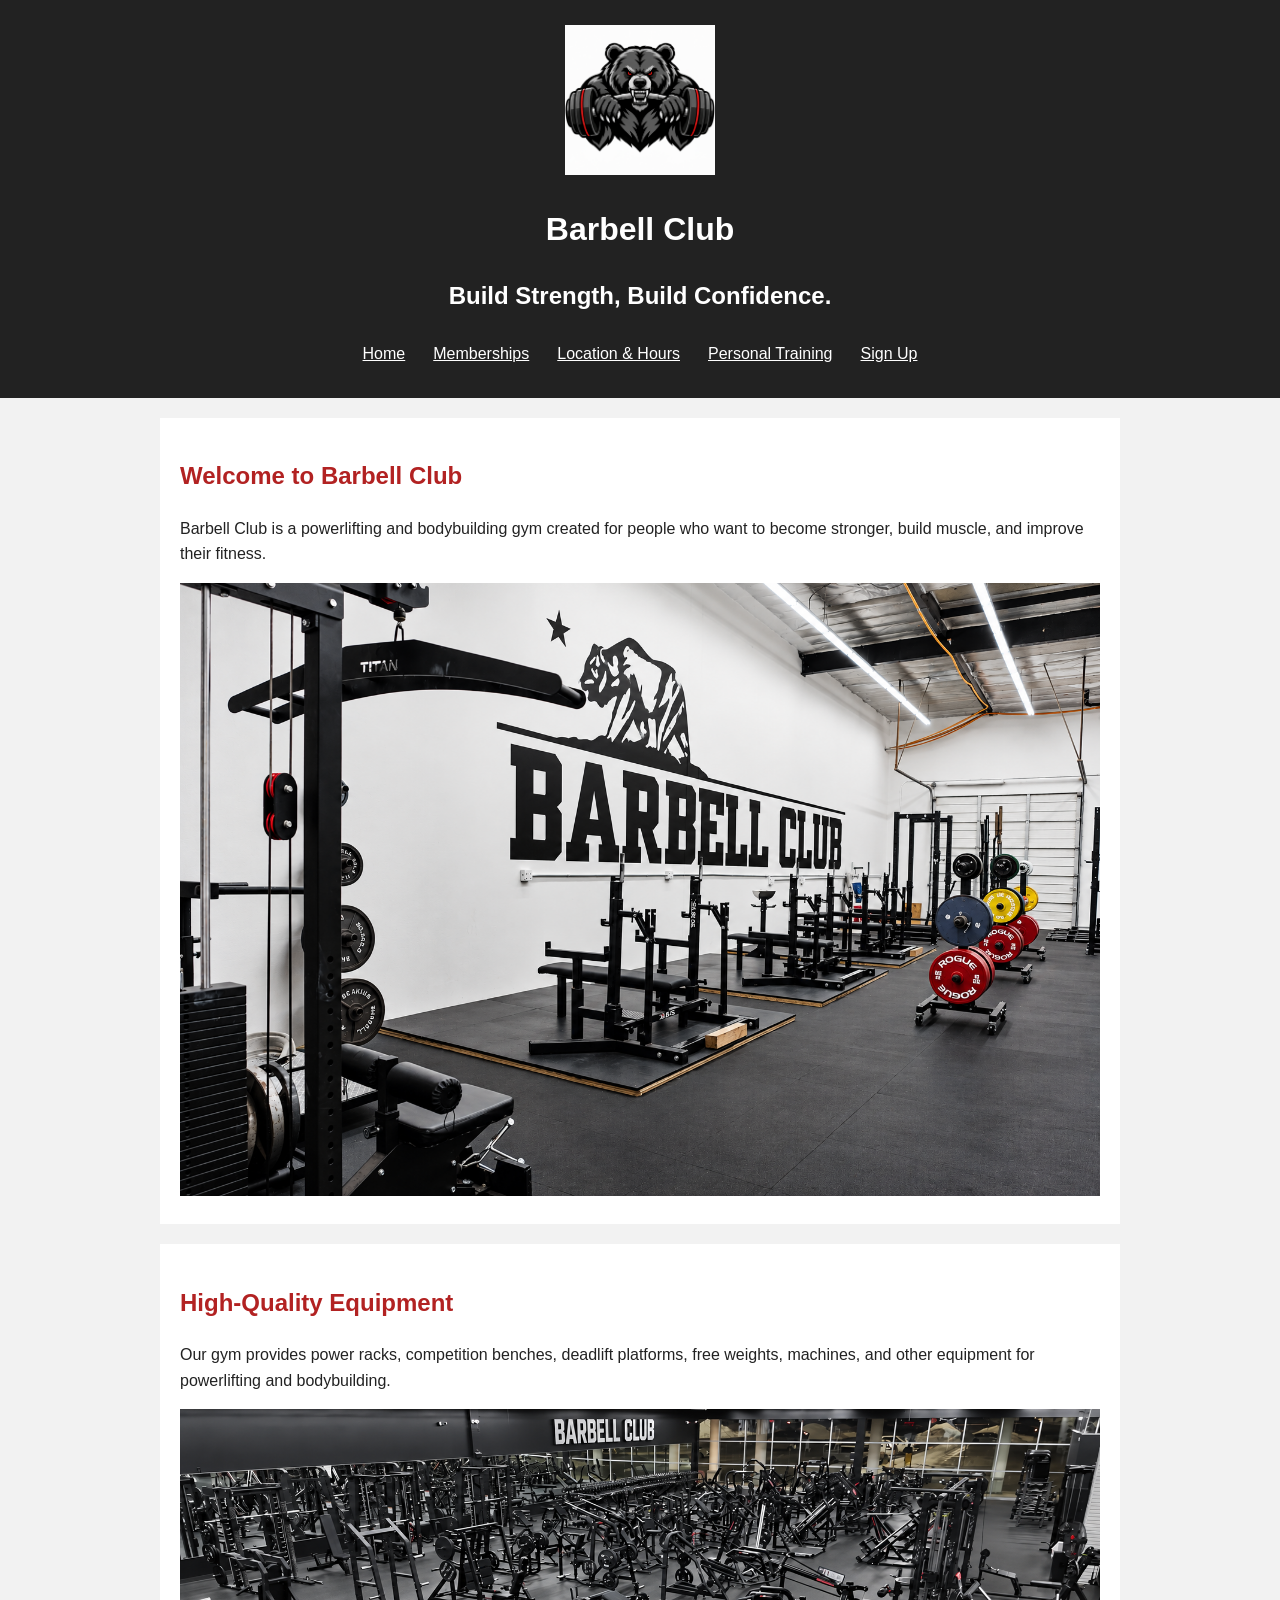
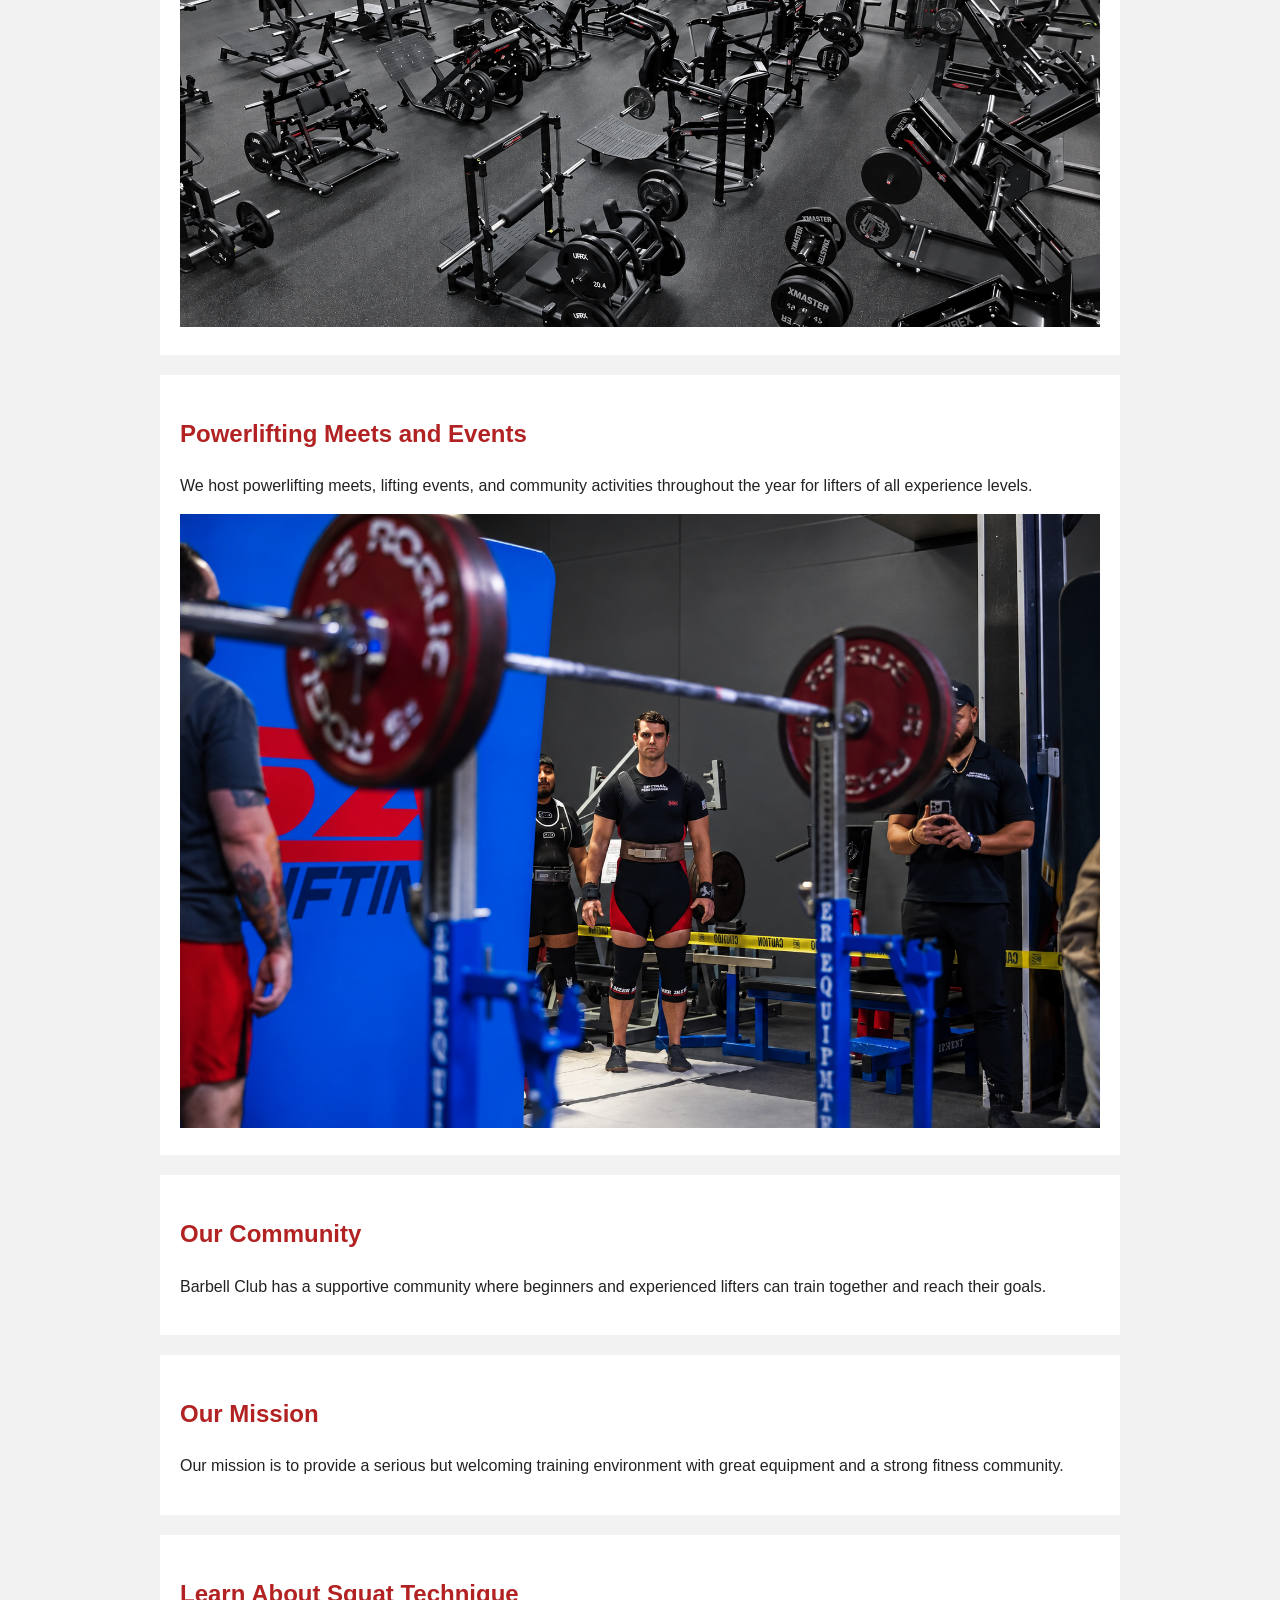
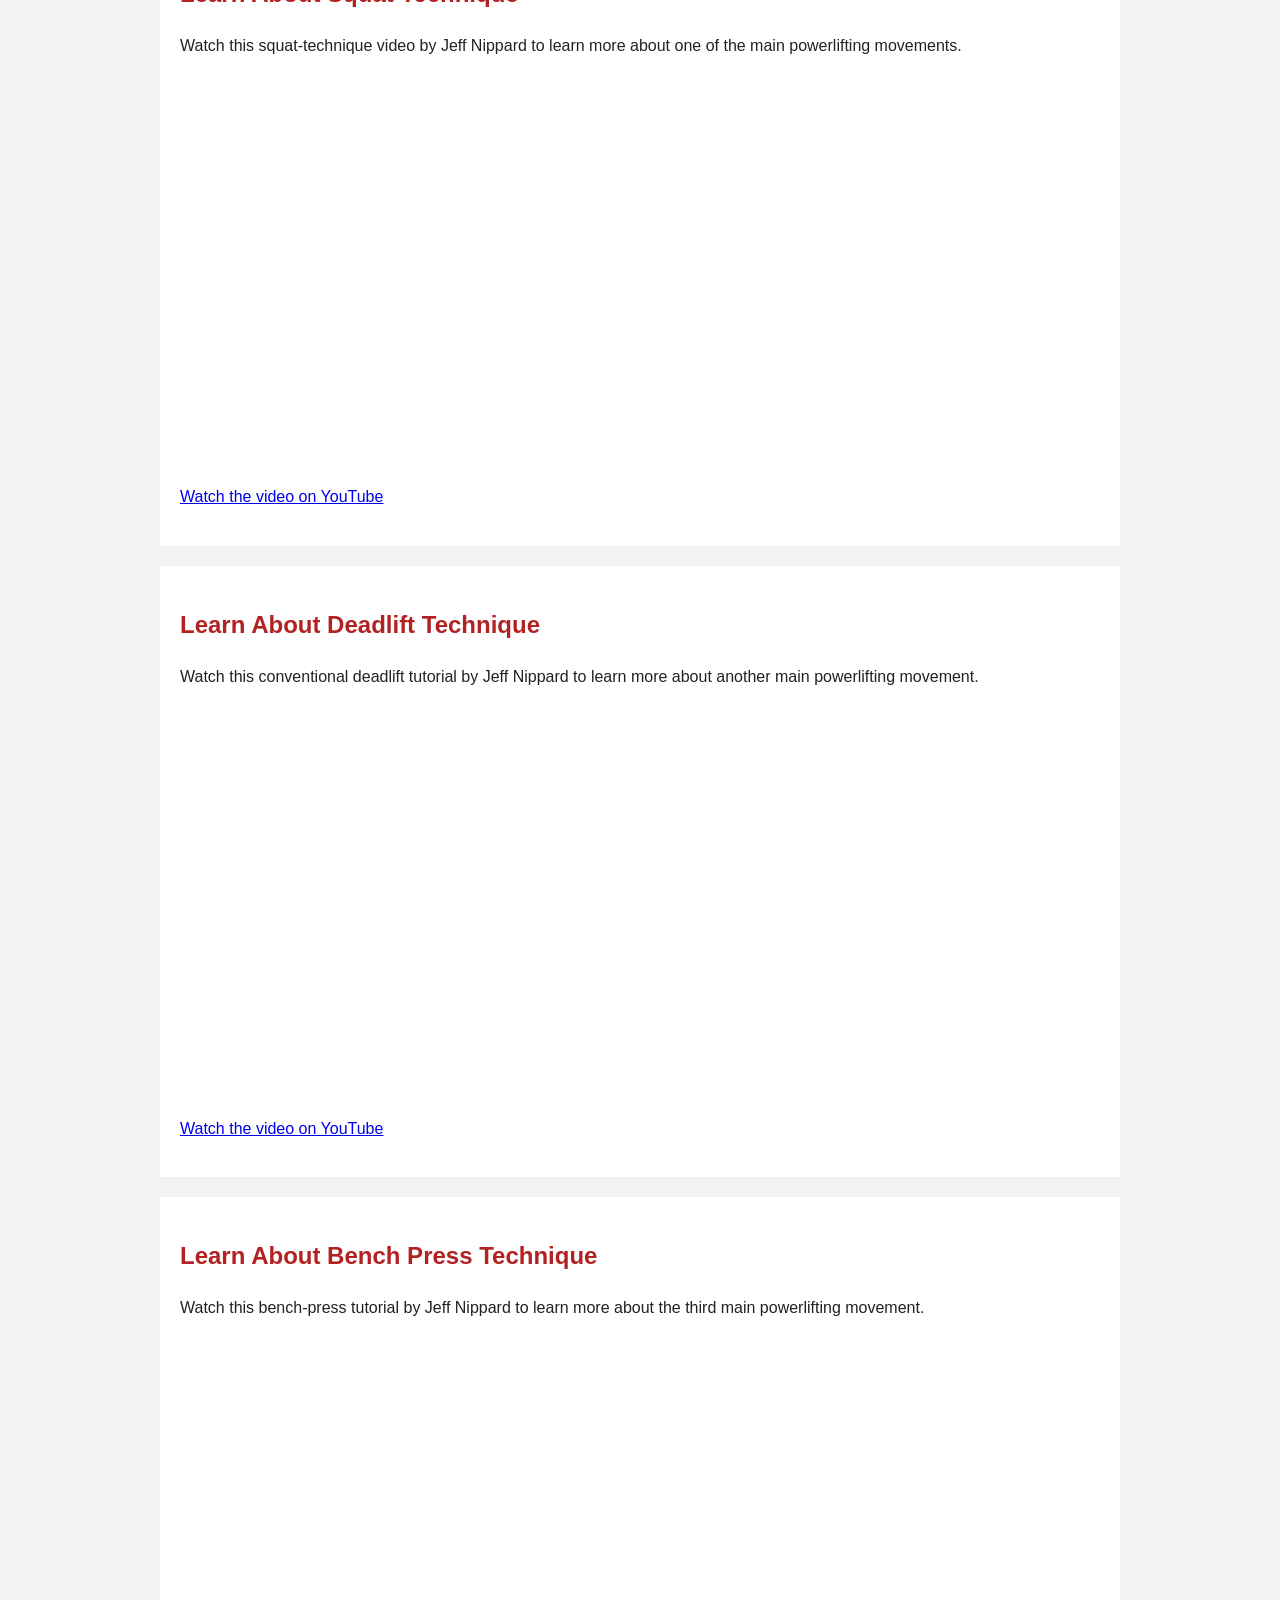
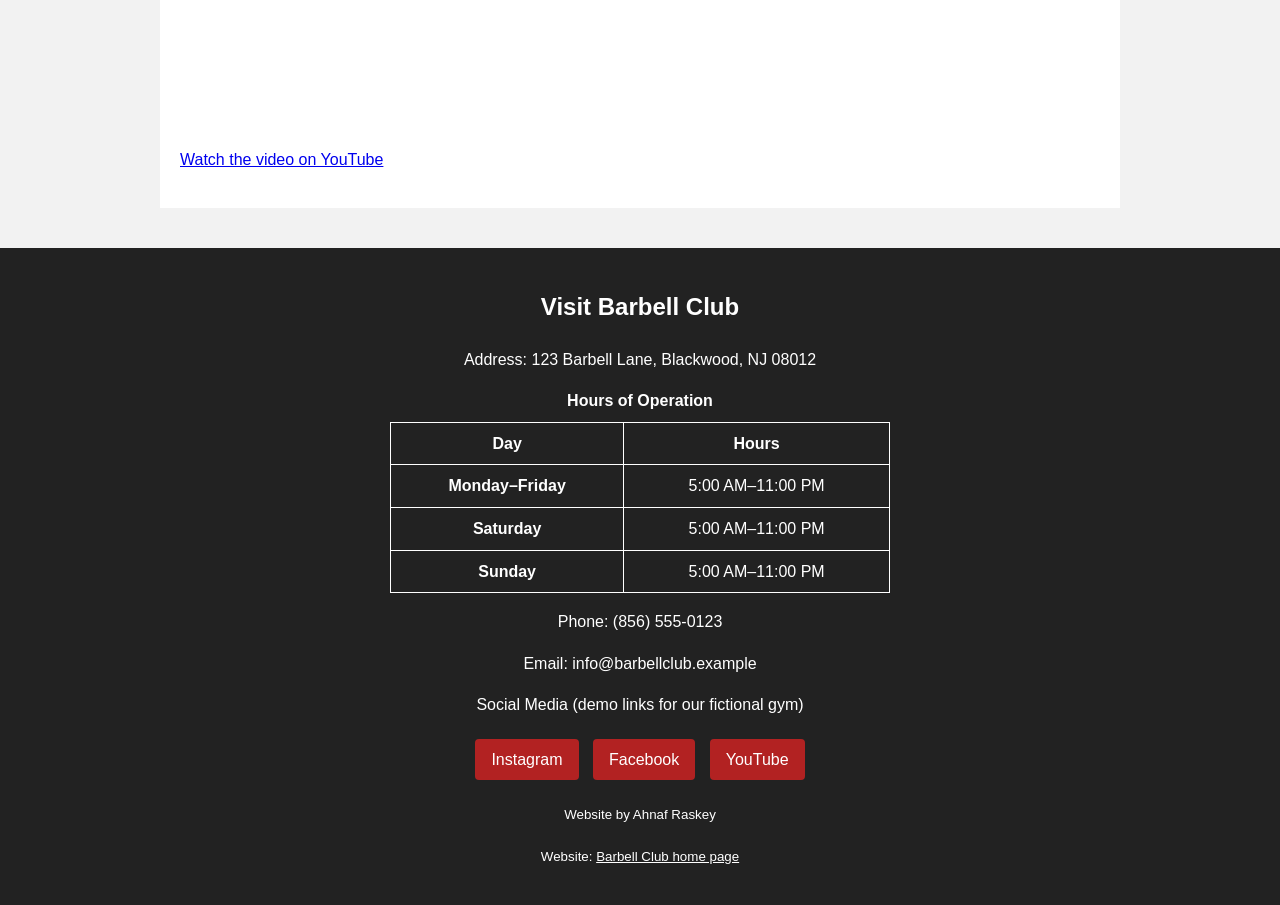
<file: index.html>
<!DOCTYPE html>
<!-- Lab 3 website URL: https://ahnafraskey.github.io/barbell-club/ -->
<html lang="en">

<head>
    <meta charset="UTF-8">
    <meta name="viewport" content="width=device-width, initial-scale=1.0">
    <title>Barbell Club</title>
    <link rel="stylesheet" href="style.css">

</head>

<body>
    <header>
        <img class="logo" src="images/logo.png" alt="Barbell Club logo">
        <h1>Barbell Club</h1>
        <h2>Build Strength, Build Confidence. </h2>

        <nav>
            <a href="index.html" aria-current="page">Home</a>
            <a href="memberships.html">Memberships</a>
            <a href="location.html">Location &amp; Hours</a>
            <a href="personal-training.html">Personal Training</a>
            <a href="signup.html">Sign Up</a>
        </nav>
    </header>
    <main>
     <section>
        <h2>Welcome to Barbell Club</h2>
        <p>
            Barbell Club is a powerlifting and bodybuilding gym created for
            people who want to become stronger, build muscle, and improve
            their fitness.
        </p>
          <img src="./images/combo-racks.png"
         alt="Combo racks inside Barbell Club">

    </section>

    <section>
        <h2>High-Quality Equipment</h2>
        <p>
            Our gym provides power racks, competition benches, deadlift
            platforms, free weights, machines, and other equipment for
            powerlifting and bodybuilding.
        </p>
        <img src="./images/gym-equipment.png"
         alt="Powerlifting and bodybuilding equipment">

    </section>

    <section>
        <h2>Powerlifting Meets and Events</h2>
        <p>
            We host powerlifting meets, lifting events, and community
            activities throughout the year for lifters of all experience levels.
        </p>
         <img src="./images/powerlifting-meet.png"
         alt="Powerlifting meet hosted by Barbell Club">

    </section>

    <section>
        <h2>Our Community</h2>
        <p>
            Barbell Club has a supportive community where beginners and
            experienced lifters can train together and reach their goals.
        </p>
    </section>

    <section>
        <h2>Our Mission</h2>
        <p>
            Our mission is to provide a serious but welcoming training
            environment with great equipment and a strong fitness community.
        </p>
    </section>

    <section>
        <h2>Learn About Squat Technique</h2>
        <p>Watch this squat-technique video by Jeff Nippard to learn more about one of the main powerlifting movements.</p>
        <iframe class="video"
            src="https://www.youtube.com/embed/bEv6CCg2BC8"
            title="Squat technique video by Jeff Nippard"
            width="560" height="315"
            loading="lazy"
            referrerpolicy="strict-origin-when-cross-origin"
            allow="accelerometer; autoplay; clipboard-write; encrypted-media; gyroscope; picture-in-picture; web-share"
            allowfullscreen></iframe>
        <p><a href="https://www.youtube.com/watch?v=bEv6CCg2BC8">Watch the video on YouTube</a></p>
    </section>

    <section>
        <h2>Learn About Deadlift Technique</h2>
        <p>Watch this conventional deadlift tutorial by Jeff Nippard to learn more about another main powerlifting movement.</p>
        <iframe class="video"
            src="https://www.youtube.com/embed/VL5Ab0T07e4"
            title="Deadlift technique video by Jeff Nippard"
            width="560" height="315"
            loading="lazy"
            referrerpolicy="strict-origin-when-cross-origin"
            allow="accelerometer; autoplay; clipboard-write; encrypted-media; gyroscope; picture-in-picture; web-share"
            allowfullscreen></iframe>
        <p><a href="https://www.youtube.com/watch?v=VL5Ab0T07e4">Watch the video on YouTube</a></p>
    </section>

    <section>
        <h2>Learn About Bench Press Technique</h2>
        <p>Watch this bench-press tutorial by Jeff Nippard to learn more about the third main powerlifting movement.</p>
        <iframe class="video"
            src="https://www.youtube.com/embed/vcBig73ojpE"
            title="Bench press technique video by Jeff Nippard"
            width="560" height="315"
            loading="lazy"
            referrerpolicy="strict-origin-when-cross-origin"
            allow="accelerometer; autoplay; clipboard-write; encrypted-media; gyroscope; picture-in-picture; web-share"
            allowfullscreen></iframe>
        <p><a href="https://www.youtube.com/watch?v=vcBig73ojpE">Watch the video on YouTube</a></p>
    </section>

</main>

<footer>
    <h2>Visit Barbell Club</h2>
    <p>Address: 123 Barbell Lane, Blackwood, NJ 08012</p>
    <table>
        <caption>Hours of Operation</caption>
        <thead>
            <tr>
                <th scope="col">Day</th>
                <th scope="col">Hours</th>
            </tr>
        </thead>
        <tbody>
            <tr>
                <th scope="row">Monday–Friday</th>
                <td>5:00 AM–11:00 PM</td>
            </tr>
            <tr>
                <th scope="row">Saturday</th>
                <td>5:00 AM–11:00 PM</td>
            </tr>
            <tr>
                <th scope="row">Sunday</th>
                <td>5:00 AM–11:00 PM</td>
            </tr>
        </tbody>
    </table>
    <p>Phone: (856) 555-0123</p>
    <p>Email: info@barbellclub.example</p>
    <p>Social Media (demo links for our fictional gym)</p>
    <div class="social-links">
        <a href="https://www.instagram.com/">Instagram</a>
        <a href="https://www.facebook.com/">Facebook</a>
        <a href="https://www.youtube.com/">YouTube</a>
    </div>
    <p><small>Website by Ahnaf Raskey</small></p>
    <p><small>Website: <a href="https://ahnafraskey.github.io/barbell-club/">Barbell Club home page</a></small></p>
</footer>

</body>

</html>
</file>
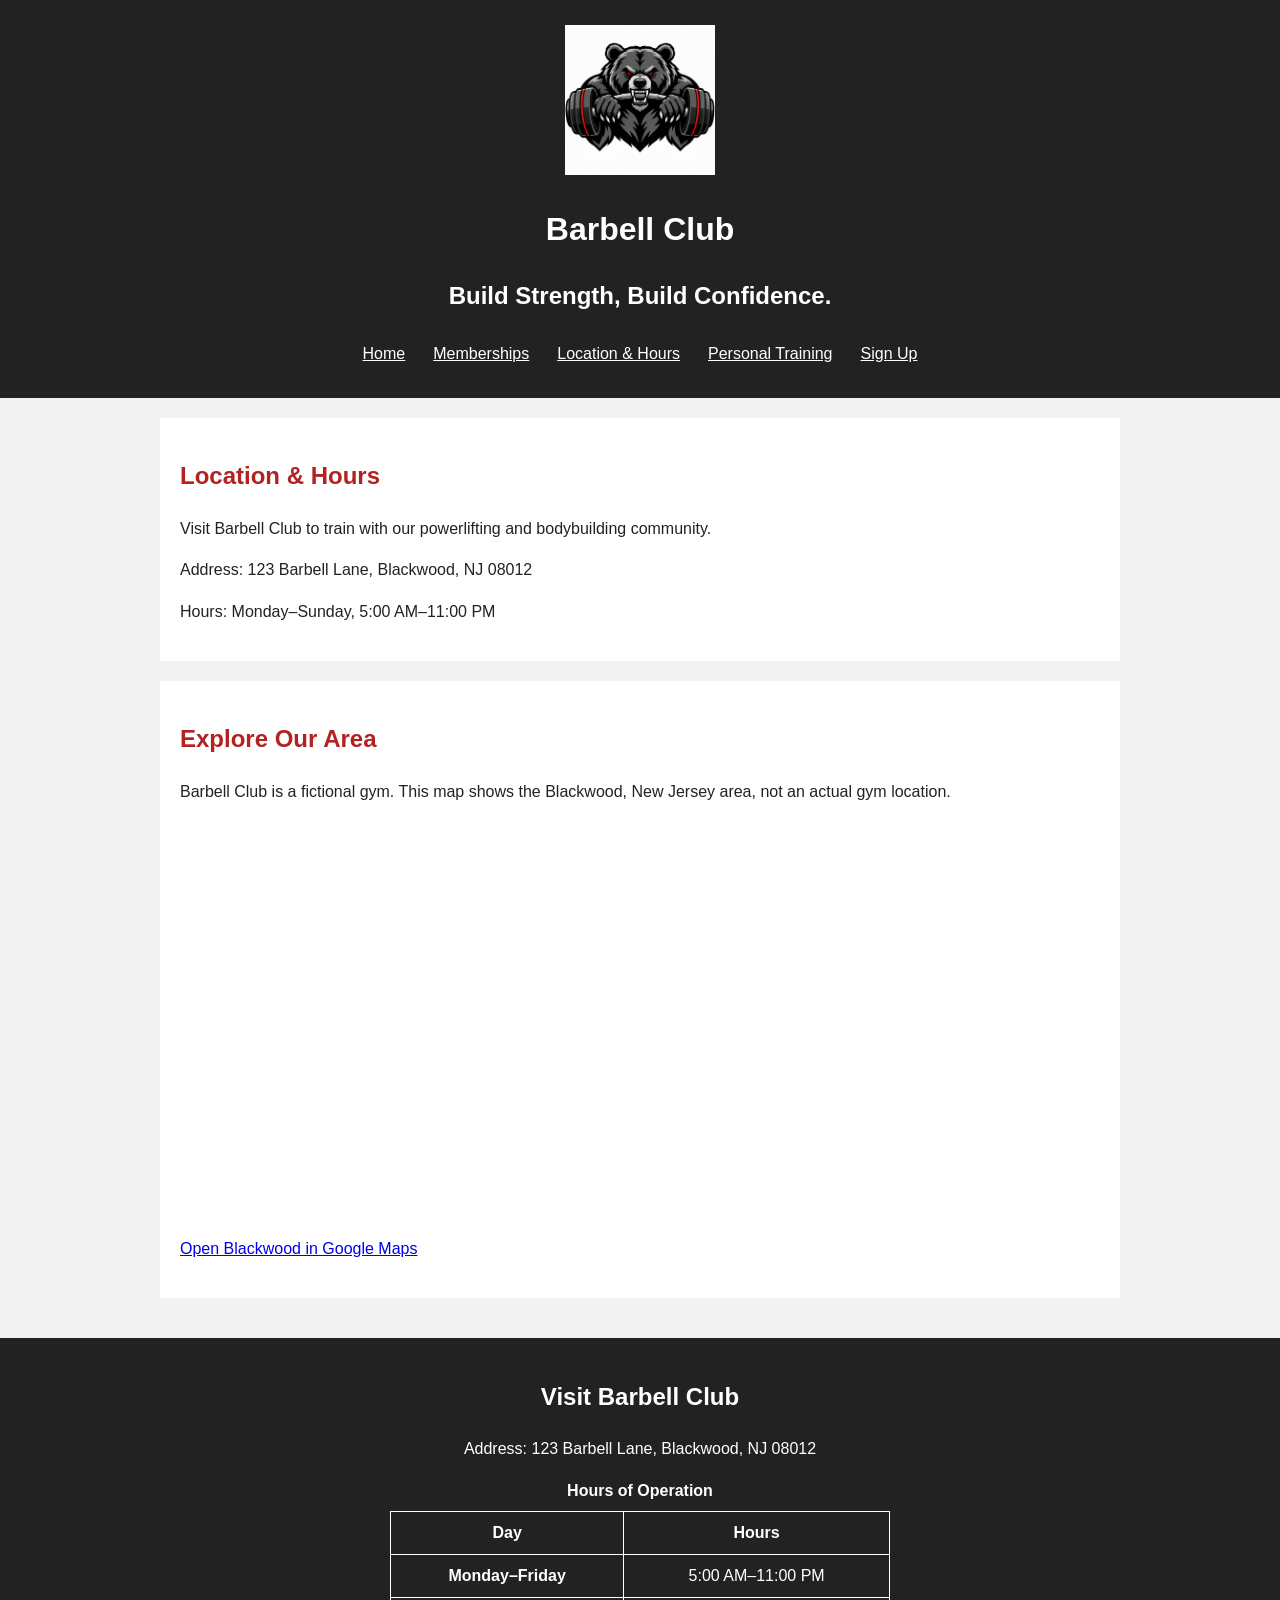
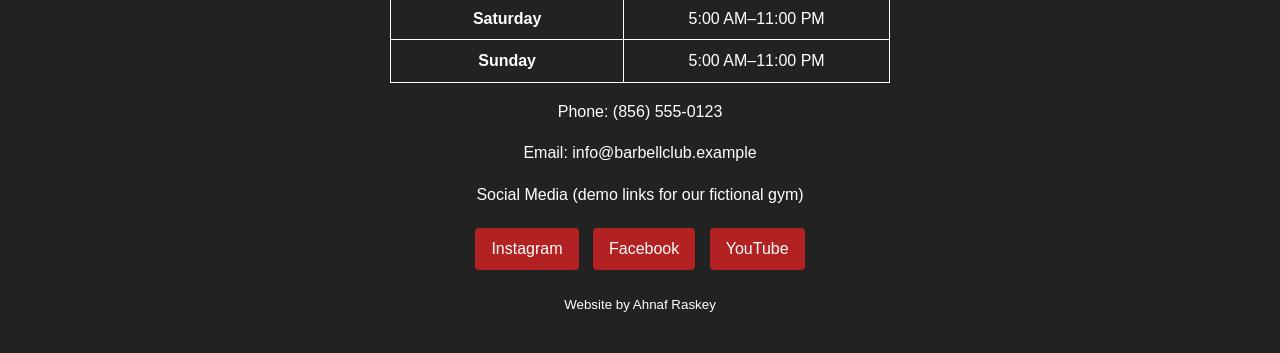
<file: location.html>
<!DOCTYPE html>
<!-- Lab 3 website URL: https://ahnafraskey.github.io/barbell-club/ -->
<html lang="en">

<head>
    <meta charset="UTF-8">
    <meta name="viewport" content="width=device-width, initial-scale=1.0">
    <title>Location &amp; Hours | Barbell Club</title>
    <link rel="stylesheet" href="style.css">
</head>

<body>
    <header>
        <img class="logo" src="images/logo.png" alt="Barbell Club logo">
        <h1>Barbell Club</h1>
        <h2>Build Strength, Build Confidence. </h2>

        <nav>
            <a href="index.html">Home</a>
            <a href="memberships.html">Memberships</a>
            <a href="location.html" aria-current="page">Location &amp; Hours</a>
            <a href="personal-training.html">Personal Training</a>
            <a href="signup.html">Sign Up</a>
        </nav>
    </header>

    <main>
        <section>
            <h2>Location &amp; Hours</h2>
            <p>Visit Barbell Club to train with our powerlifting and bodybuilding community.</p>
            <p>Address: 123 Barbell Lane, Blackwood, NJ 08012</p>
            <p>Hours: Monday–Sunday, 5:00 AM–11:00 PM</p>
        </section>
        <section>
            <h2>Explore Our Area</h2>
            <p>Barbell Club is a fictional gym. This map shows the Blackwood, New Jersey area, not an actual gym location.</p>
            <iframe class="map"
                src="https://www.google.com/maps?q=Blackwood%2C%20New%20Jersey&amp;output=embed"
                title="Google Map of Blackwood, New Jersey"
                width="600" height="400"
                loading="lazy"
                referrerpolicy="strict-origin-when-cross-origin"
                allowfullscreen></iframe>
            <p><a href="https://www.google.com/maps?q=Blackwood%2C%20New%20Jersey">Open Blackwood in Google Maps</a></p>
        </section>
    </main>

    <footer>
        <h2>Visit Barbell Club</h2>
        <p>Address: 123 Barbell Lane, Blackwood, NJ 08012</p>
        <table>
            <caption>Hours of Operation</caption>
            <thead>
                <tr>
                    <th scope="col">Day</th>
                    <th scope="col">Hours</th>
                </tr>
            </thead>
            <tbody>
                <tr>
                    <th scope="row">Monday–Friday</th>
                    <td>5:00 AM–11:00 PM</td>
                </tr>
                <tr>
                    <th scope="row">Saturday</th>
                    <td>5:00 AM–11:00 PM</td>
                </tr>
                <tr>
                    <th scope="row">Sunday</th>
                    <td>5:00 AM–11:00 PM</td>
                </tr>
            </tbody>
        </table>
        <p>Phone: (856) 555-0123</p>
        <p>Email: info@barbellclub.example</p>
        <p>Social Media (demo links for our fictional gym)</p>
        <div class="social-links">
            <a href="https://www.instagram.com/">Instagram</a>
            <a href="https://www.facebook.com/">Facebook</a>
            <a href="https://www.youtube.com/">YouTube</a>
        </div>
        <p><small>Website by Ahnaf Raskey</small></p>
</footer>
</body>

</html>
</file>
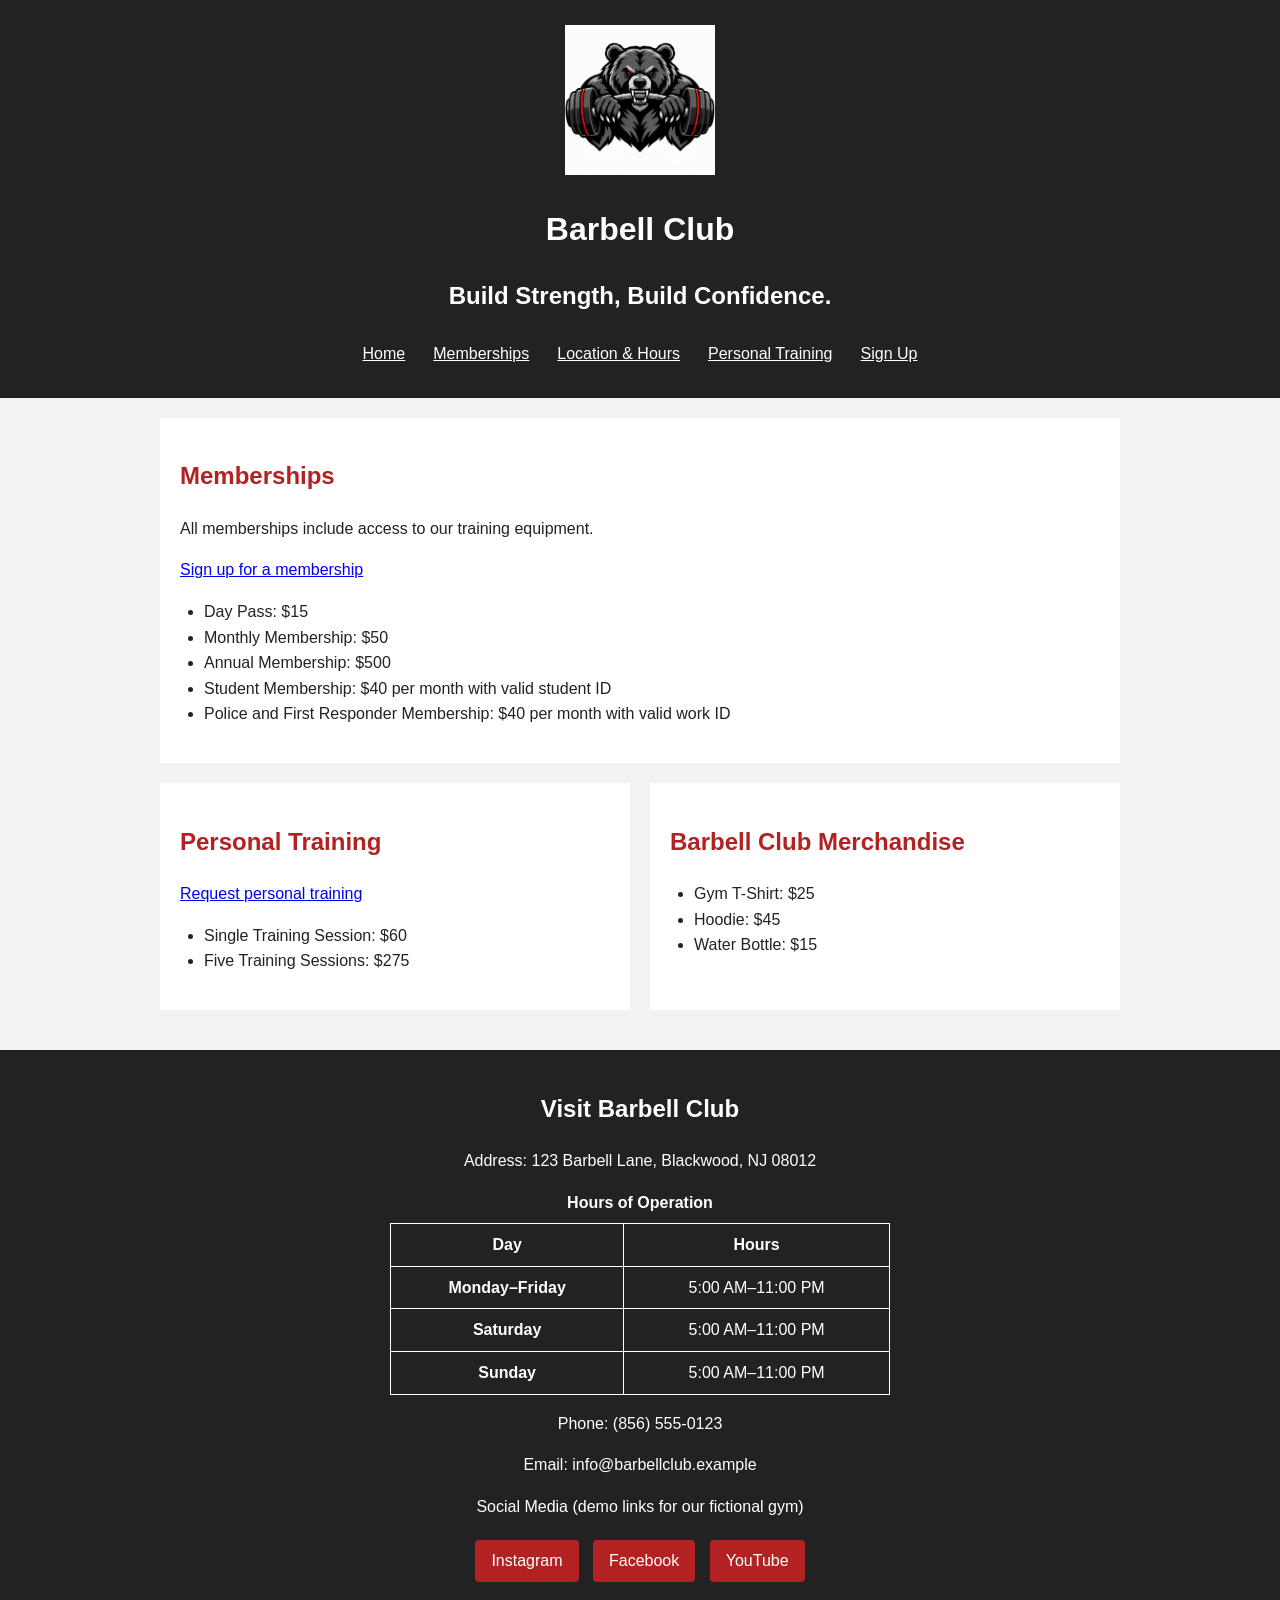
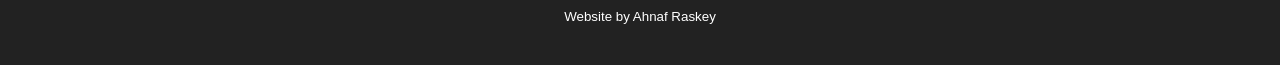
<file: memberships.html>
<!DOCTYPE html>
<!-- Lab 3 website URL: https://ahnafraskey.github.io/barbell-club/ -->
<html lang="en">

<head>
    <meta charset="UTF-8">
    <meta name="viewport" content="width=device-width, initial-scale=1.0">
    <title>Memberships | Barbell Club</title>
    <link rel="stylesheet" href="style.css">

</head>

<body>
    <header>
        <img class="logo" src="images/logo.png" alt="Barbell Club logo">
        <h1>Barbell Club</h1>
        <h2>Build Strength, Build Confidence. </h2>

        <nav>
            <a href="index.html">Home</a>
            <a href="memberships.html" aria-current="page">Memberships</a>
            <a href="location.html">Location &amp; Hours</a>
            <a href="personal-training.html">Personal Training</a>
            <a href="signup.html">Sign Up</a>
        </nav>
    </header>
    <main>
     <section>
    <h2>Memberships</h2>
    <p>All memberships include access to our training equipment.</p>
    <p><a href="signup.html">Sign up for a membership</a></p>

    <ul>
        <li>Day Pass: $15</li>
        <li>Monthly Membership: $50</li>
        <li>Annual Membership: $500</li>
        <li>Student Membership: $40 per month with valid student ID</li>
        <li>Police and First Responder Membership: $40 per month with valid work ID</li>
    </ul>
</section>

<div class="membership-columns">
    <section>
        <h2>Personal Training</h2>
        <p><a href="personal-training.html">Request personal training</a></p>

        <ul>
            <li>Single Training Session: $60</li>
            <li>Five Training Sessions: $275</li>
        </ul>
    </section>

    <section>
        <h2>Barbell Club Merchandise</h2>

        <ul>
            <li>Gym T-Shirt: $25</li>
            <li>Hoodie: $45</li>
            <li>Water Bottle: $15</li>
        </ul>
    </section>
</div>
</main>

<footer>
    <h2>Visit Barbell Club</h2>
    <p>Address: 123 Barbell Lane, Blackwood, NJ 08012</p>
    <table>
        <caption>Hours of Operation</caption>
        <thead>
            <tr>
                <th scope="col">Day</th>
                <th scope="col">Hours</th>
            </tr>
        </thead>
        <tbody>
            <tr>
                <th scope="row">Monday–Friday</th>
                <td>5:00 AM–11:00 PM</td>
            </tr>
            <tr>
                <th scope="row">Saturday</th>
                <td>5:00 AM–11:00 PM</td>
            </tr>
            <tr>
                <th scope="row">Sunday</th>
                <td>5:00 AM–11:00 PM</td>
            </tr>
        </tbody>
    </table>
    <p>Phone: (856) 555-0123</p>
    <p>Email: info@barbellclub.example</p>
    <p>Social Media (demo links for our fictional gym)</p>
    <div class="social-links">
        <a href="https://www.instagram.com/">Instagram</a>
        <a href="https://www.facebook.com/">Facebook</a>
        <a href="https://www.youtube.com/">YouTube</a>
    </div>
    <p><small>Website by Ahnaf Raskey</small></p>
</footer>

</body>

</html>
</file>
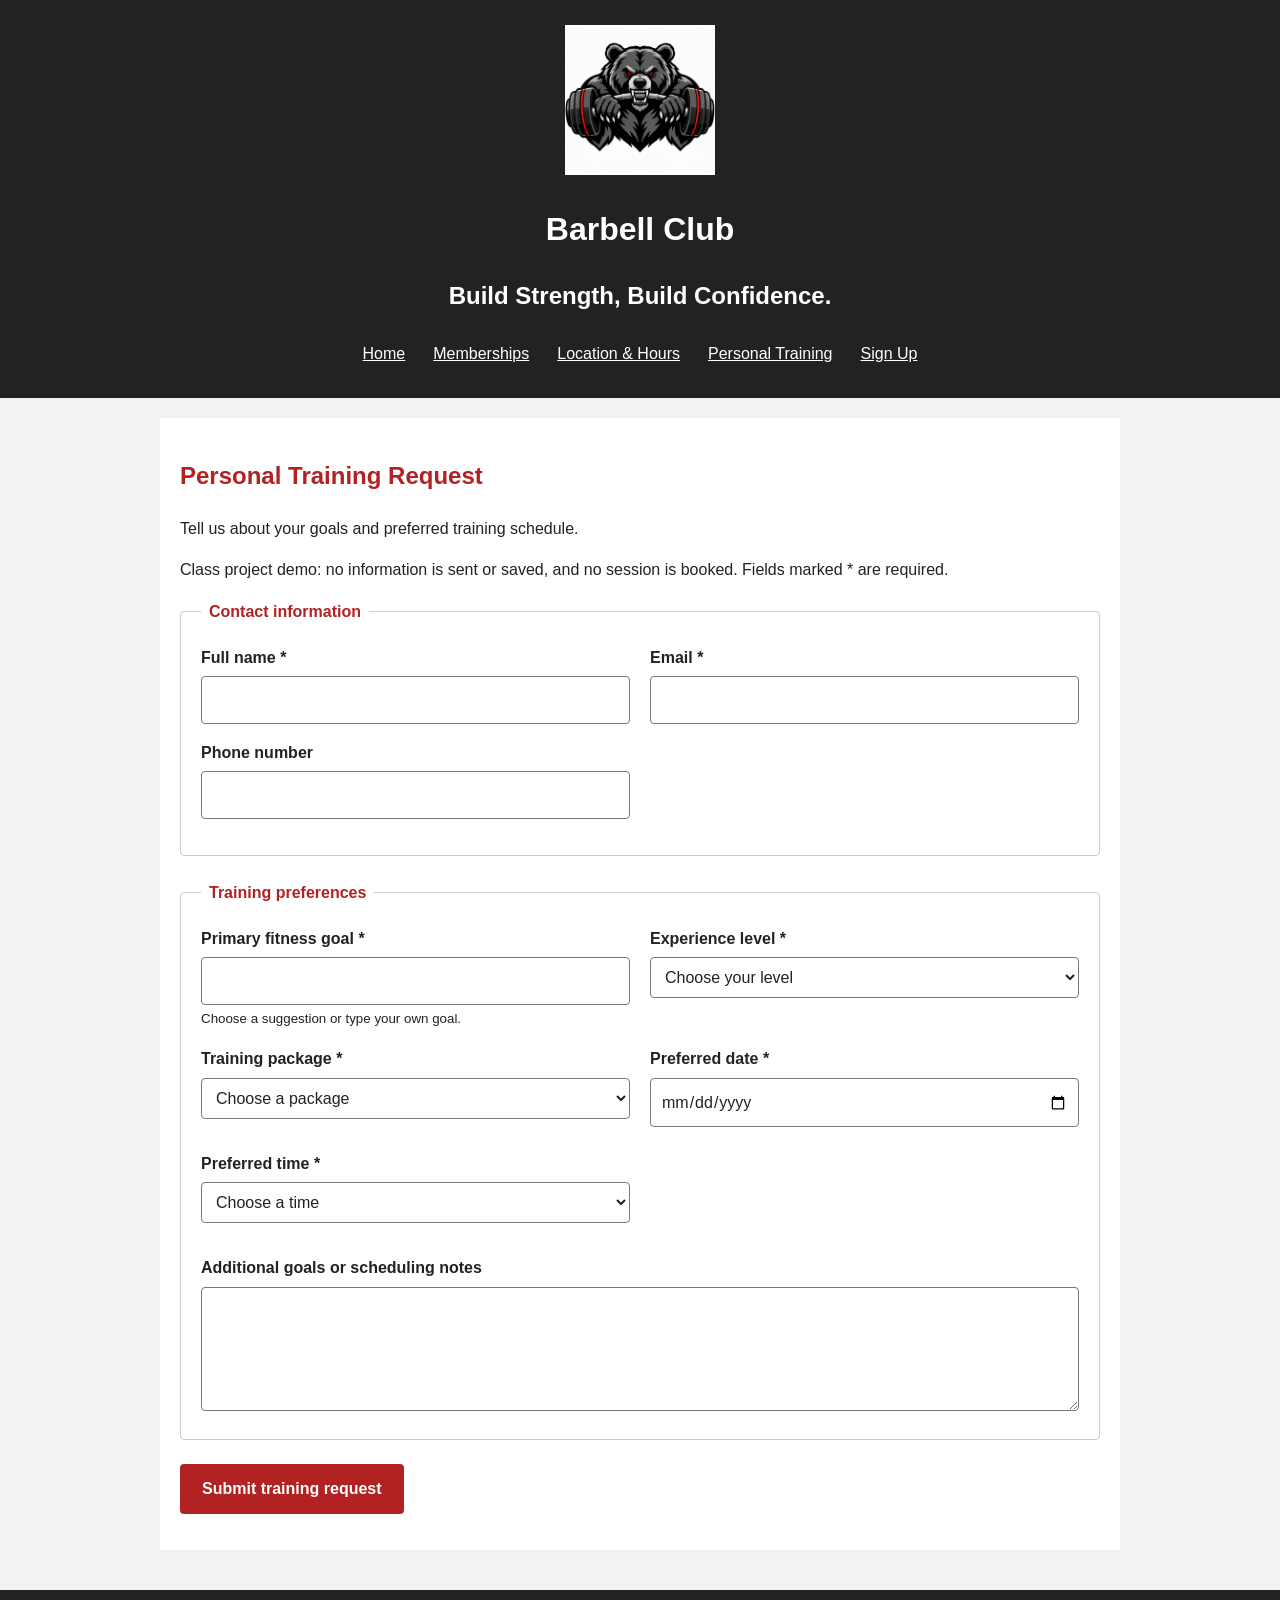
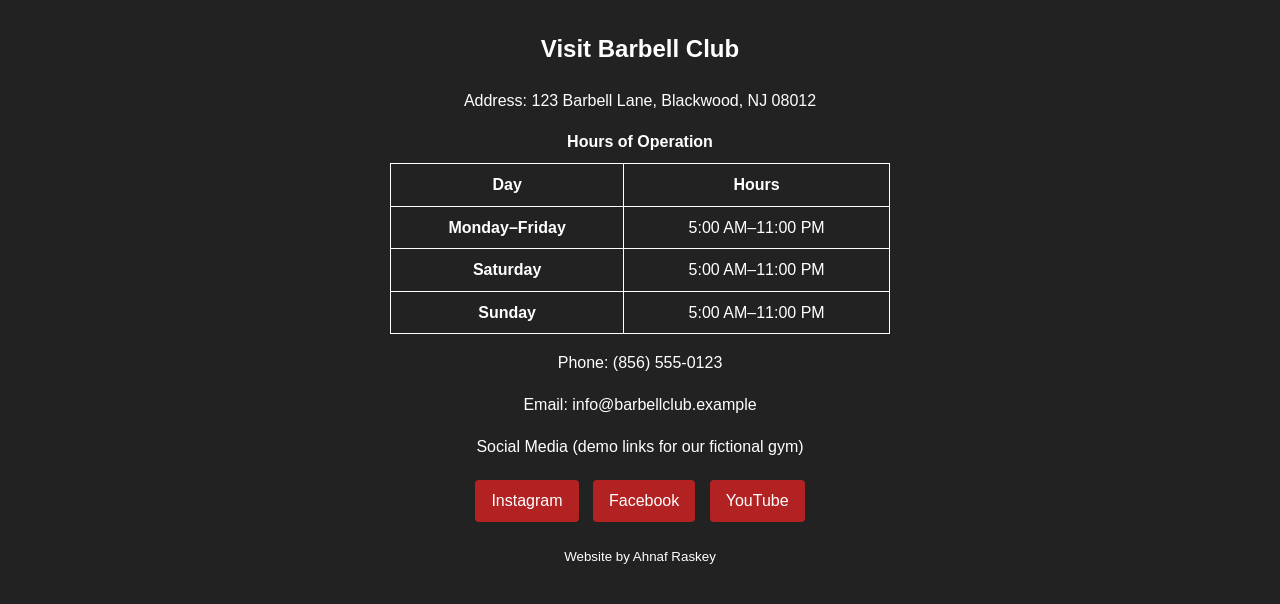
<file: personal-training.html>
<!DOCTYPE html>
<!-- Lab 3 website URL: https://ahnafraskey.github.io/barbell-club/ -->
<html lang="en">

<head>
    <meta charset="UTF-8">
    <meta name="viewport" content="width=device-width, initial-scale=1.0">
    <title>Personal Training | Barbell Club</title>
    <link rel="stylesheet" href="style.css">

</head>

<body>
    <header>
        <img class="logo" src="images/logo.png" alt="Barbell Club logo">
        <h1>Barbell Club</h1>
        <h2>Build Strength, Build Confidence. </h2>

        <nav>
            <a href="index.html">Home</a>
            <a href="memberships.html">Memberships</a>
            <a href="location.html">Location &amp; Hours</a>
            <a href="personal-training.html" aria-current="page">Personal Training</a>
            <a href="signup.html">Sign Up</a>
        </nav>
    </header>
    <main>
        <section>
            <h2>Personal Training Request</h2>
            <p>Tell us about your goals and preferred training schedule.</p>
            <p id="training-note">Class project demo: no information is sent or saved, and no session is booked. Fields marked * are required.</p>
            <form id="training-form" aria-describedby="training-note">
                <fieldset>
                    <legend>Contact information</legend>
                    <div class="form-grid">
                        <div><label for="training-name">Full name *</label><input id="training-name" name="full_name" autocomplete="name" required maxlength="100"></div>
                        <div><label for="training-email">Email *</label><input type="email" id="training-email" name="email" autocomplete="email" required></div>
                        <div><label for="training-phone">Phone number</label><input type="tel" id="training-phone" name="phone" autocomplete="tel"></div>
                    </div>
                </fieldset>
                <fieldset>
                    <legend>Training preferences</legend>
                    <div class="form-grid">
                        <div>
                            <label for="training-goal">Primary fitness goal *</label>
                            <input id="training-goal" name="goal" list="fitness-goals" required maxlength="150" aria-describedby="goal-hint">
                            <datalist id="fitness-goals">
                                <option value="Build strength"></option>
                                <option value="Build muscle"></option>
                                <option value="Improve lifting technique"></option>
                                <option value="Prepare for a powerlifting meet"></option>
                                <option value="Improve general fitness"></option>
                            </datalist>
                            <small id="goal-hint">Choose a suggestion or type your own goal.</small>
                        </div>
                        <div><label for="experience">Experience level *</label><select id="experience" name="experience" required><option value="">Choose your level</option><option>Beginner</option><option>Intermediate</option><option>Advanced</option></select></div>
                        <div><label for="package">Training package *</label><select id="package" name="package" required><option value="">Choose a package</option><option value="single">Single session — $60</option><option value="five">Five sessions — $275</option></select></div>
                        <div><label for="training-date">Preferred date *</label><input type="date" id="training-date" name="preferred_date" required></div>
                        <div><label for="training-time">Preferred time *</label><select id="training-time" name="preferred_time" required><option value="">Choose a time</option><option>Morning</option><option>Afternoon</option><option>Evening</option></select></div>
                    </div>
                    <label for="training-notes">Additional goals or scheduling notes</label>
                    <textarea id="training-notes" name="notes" rows="4" maxlength="1000"></textarea>
                </fieldset>
                <button type="submit">Submit training request</button>
                <p id="training-result" class="form-result" role="status"></p>
            </form>
        </section>
    </main>
    <script>
        const trainingForm = document.getElementById('training-form');
        const dateInput = document.getElementById('training-date');
        const today = new Date();
        dateInput.min = today.getFullYear() + '-' + String(today.getMonth() + 1).padStart(2, '0') + '-' + String(today.getDate()).padStart(2, '0');
        trainingForm.addEventListener('submit', function (event) {
            event.preventDefault();
            document.getElementById('training-result').textContent = 'Your training request passed validation. This is a demo only; no request was sent and no session was booked.';
            trainingForm.reset();
        });
    </script>

<footer>
    <h2>Visit Barbell Club</h2>
    <p>Address: 123 Barbell Lane, Blackwood, NJ 08012</p>
    <table>
        <caption>Hours of Operation</caption>
        <thead>
            <tr>
                <th scope="col">Day</th>
                <th scope="col">Hours</th>
            </tr>
        </thead>
        <tbody>
            <tr>
                <th scope="row">Monday–Friday</th>
                <td>5:00 AM–11:00 PM</td>
            </tr>
            <tr>
                <th scope="row">Saturday</th>
                <td>5:00 AM–11:00 PM</td>
            </tr>
            <tr>
                <th scope="row">Sunday</th>
                <td>5:00 AM–11:00 PM</td>
            </tr>
        </tbody>
    </table>
    <p>Phone: (856) 555-0123</p>
    <p>Email: info@barbellclub.example</p>
    <p>Social Media (demo links for our fictional gym)</p>
    <div class="social-links">
        <a href="https://www.instagram.com/">Instagram</a>
        <a href="https://www.facebook.com/">Facebook</a>
        <a href="https://www.youtube.com/">YouTube</a>
    </div>
    <p><small>Website by Ahnaf Raskey</small></p>
</footer>

</body>

</html>
</file>
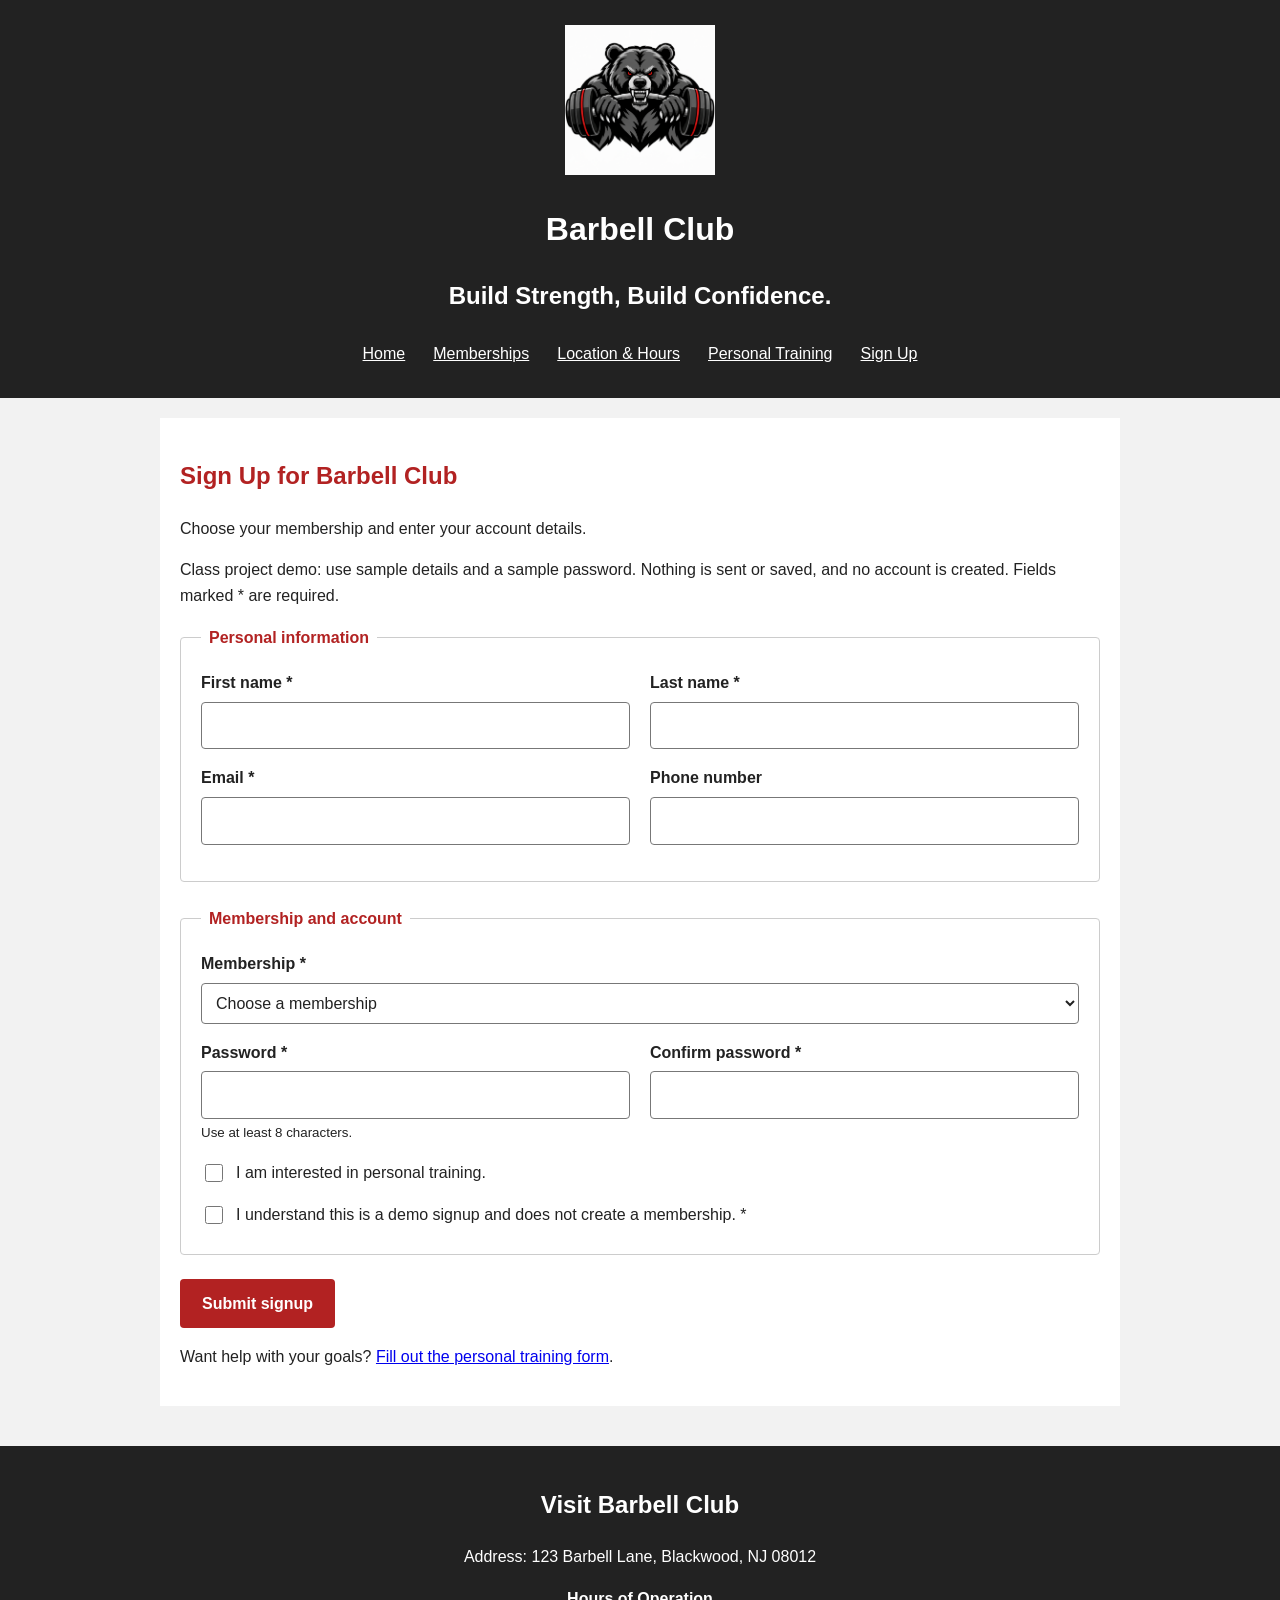
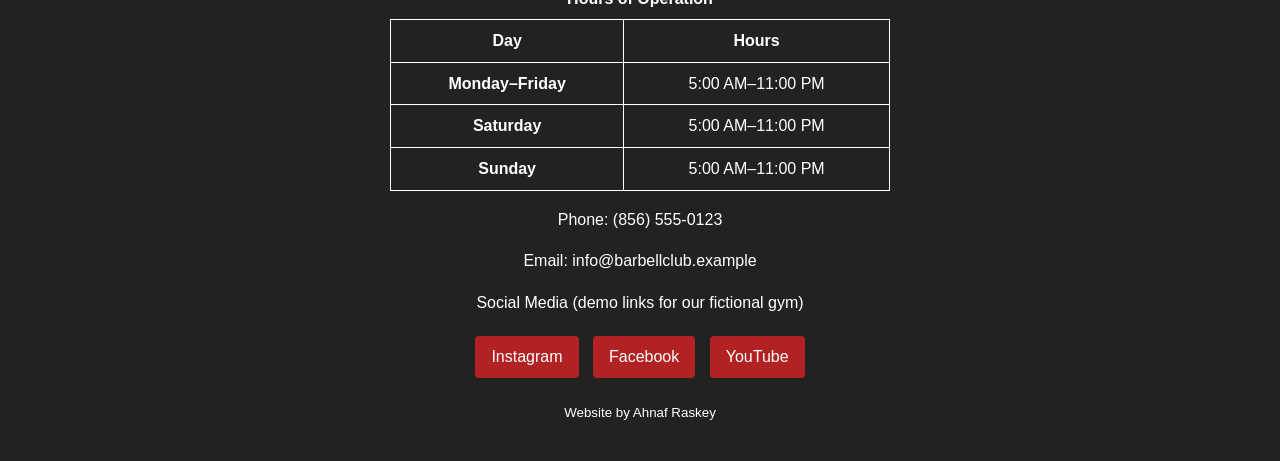
<file: signup.html>
<!DOCTYPE html>
<!-- Lab 3 website URL: https://ahnafraskey.github.io/barbell-club/ -->
<html lang="en">

<head>
    <meta charset="UTF-8">
    <meta name="viewport" content="width=device-width, initial-scale=1.0">
    <title>Sign Up | Barbell Club</title>
    <link rel="stylesheet" href="style.css">

</head>

<body>
    <header>
        <img class="logo" src="images/logo.png" alt="Barbell Club logo">
        <h1>Barbell Club</h1>
        <h2>Build Strength, Build Confidence. </h2>

        <nav>
            <a href="index.html">Home</a>
            <a href="memberships.html">Memberships</a>
            <a href="location.html">Location &amp; Hours</a>
            <a href="personal-training.html">Personal Training</a>
            <a href="signup.html" aria-current="page">Sign Up</a>
        </nav>
    </header>
    <main>
        <section>
            <h2>Sign Up for Barbell Club</h2>
            <p>Choose your membership and enter your account details.</p>
            <p id="signup-note">Class project demo: use sample details and a sample password. Nothing is sent or saved, and no account is created. Fields marked * are required.</p>
            <form id="signup-form" aria-describedby="signup-note">
                <fieldset>
                    <legend>Personal information</legend>
                    <div class="form-grid">
                        <div><label for="first-name">First name *</label><input id="first-name" name="first_name" autocomplete="given-name" required maxlength="50"></div>
                        <div><label for="last-name">Last name *</label><input id="last-name" name="last_name" autocomplete="family-name" required maxlength="50"></div>
                        <div><label for="signup-email">Email *</label><input type="email" id="signup-email" name="email" autocomplete="email" required></div>
                        <div><label for="signup-phone">Phone number</label><input type="tel" id="signup-phone" name="phone" autocomplete="tel"></div>
                    </div>
                </fieldset>
                <fieldset>
                    <legend>Membership and account</legend>
                    <label for="membership">Membership *</label>
                    <select id="membership" name="membership" required>
                        <option value="">Choose a membership</option>
                        <option value="day">Day Pass — $15</option>
                        <option value="monthly">Monthly — $50</option>
                        <option value="annual">Annual — $500</option>
                        <option value="student">Student — $40/month with valid student ID</option>
                        <option value="responder">Police and First Responder — $40/month with valid work ID</option>
                    </select>
                    <div class="form-grid">
                        <div><label for="password">Password *</label><input type="password" id="password" name="password" autocomplete="new-password" minlength="8" required aria-describedby="password-hint"><small id="password-hint">Use at least 8 characters.</small></div>
                        <div><label for="confirm-password">Confirm password *</label><input type="password" id="confirm-password" name="confirm_password" autocomplete="new-password" minlength="8" required></div>
                    </div>
                    <label class="choice" for="training-interest"><input type="checkbox" id="training-interest" name="training_interest" value="yes"> I am interested in personal training.</label>
                    <label class="choice" for="demo-agreement"><input type="checkbox" id="demo-agreement" name="demo_agreement" required> I understand this is a demo signup and does not create a membership. *</label>
                </fieldset>
                <button type="submit">Submit signup</button>
                <p id="signup-result" class="form-result" role="status"></p>
            </form>
            <p>Want help with your goals? <a href="personal-training.html">Fill out the personal training form</a>.</p>
        </section>
    </main>
    <script src="signup.js"></script>

<footer>
    <h2>Visit Barbell Club</h2>
    <p>Address: 123 Barbell Lane, Blackwood, NJ 08012</p>
    <table>
        <caption>Hours of Operation</caption>
        <thead>
            <tr>
                <th scope="col">Day</th>
                <th scope="col">Hours</th>
            </tr>
        </thead>
        <tbody>
            <tr>
                <th scope="row">Monday–Friday</th>
                <td>5:00 AM–11:00 PM</td>
            </tr>
            <tr>
                <th scope="row">Saturday</th>
                <td>5:00 AM–11:00 PM</td>
            </tr>
            <tr>
                <th scope="row">Sunday</th>
                <td>5:00 AM–11:00 PM</td>
            </tr>
        </tbody>
    </table>
    <p>Phone: (856) 555-0123</p>
    <p>Email: info@barbellclub.example</p>
    <p>Social Media (demo links for our fictional gym)</p>
    <div class="social-links">
        <a href="https://www.instagram.com/">Instagram</a>
        <a href="https://www.facebook.com/">Facebook</a>
        <a href="https://www.youtube.com/">YouTube</a>
    </div>
    <p><small>Website by Ahnaf Raskey</small></p>
</footer>

</body>

</html>
</file>
<file: style.css>
body {
    font-family: Arial, sans-serif;
    margin: 0;
    background-color: #f2f2f2;
    color: #222222;
    line-height: 1.6;
}

header {
    background-color: #222222;
    color: white;
    text-align: center;
    padding: 25px;
}

nav a {
    color: white;
    margin: 0 15px;
    padding: 6px 10px;
    border-radius: 4px;
    transition: background-color 0.2s ease, box-shadow 0.2s ease;
}

nav a:hover,
nav a:focus-visible {
    background-color: #b22222;
    box-shadow: 0 0 12px rgba(255, 80, 80, 0.65);
}

main {
    max-width: 1000px;
    margin: 0 auto;
    padding: 20px;
}

section {
    background-color: white;
    padding: 20px;
    margin-bottom: 20px;
}

section h2 {
    color: #b22222;
}

/* Explicit list spacing keeps bullets readable on narrow screens. */
main ul {
    padding-left: 1.5rem;
}

.membership-columns {
    display: flex;
    flex-wrap: wrap;
    gap: 20px;
}

.membership-columns section {
    flex: 1 1 300px;
    min-width: 0;
}

img {
    width: 100%;
    height: auto;
}

footer {
    background-color: #222222;
    color: white;
    text-align: center;
    padding: 20px;
}

footer table {
    width: 100%;
    max-width: 500px;
    margin: 15px auto;
    border-collapse: collapse;
}

footer caption {
    font-weight: bold;
    margin-bottom: 8px;
}

footer th,
footer td {
    border: 1px solid white;
    padding: 8px;
}

.social-links a {
    display: inline-block;
    background-color: #b22222;
    color: white;
    padding: 8px 16px;
    margin: 5px;
    border-radius: 4px;
    text-decoration: none;
}

.social-links a:hover,
.social-links a:focus {
    background-color: #8b1a1a;
    text-decoration: underline;
}

iframe {
    display: block;
    width: 100%;
    border: 0;
}

.video {
    max-width: 700px;
    height: auto;
    aspect-ratio: 16 / 9;
}

.map {
    height: 400px;
}

.logo {
    width: 150px;
    height: auto;
}

* {
    box-sizing: border-box;
}

nav {
    display: flex;
    flex-wrap: wrap;
    justify-content: center;
    gap: 8px;
}

nav a {
    margin: 0;
}

fieldset {
    min-width: 0;
    margin: 0 0 24px;
    padding: 20px;
    border: 1px solid #cccccc;
    border-radius: 4px;
}

legend {
    padding: 0 8px;
    font-weight: bold;
    color: #b22222;
}

.form-grid {
    display: grid;
    grid-template-columns: repeat(2, minmax(0, 1fr));
    gap: 16px 20px;
    margin-bottom: 16px;
}

label {
    display: block;
    margin-bottom: 6px;
    font-weight: bold;
}

input,
select,
textarea,
button {
    font: inherit;
}

input:not([type="checkbox"]),
select,
textarea {
    width: 100%;
    min-width: 0;
    padding: 10px;
    border: 1px solid #777777;
    border-radius: 4px;
    background-color: white;
    color: #222222;
}

select {
    margin-bottom: 16px;
}

textarea {
    resize: vertical;
}

.choice {
    display: flex;
    align-items: flex-start;
    gap: 10px;
    margin-top: 16px;
    font-weight: normal;
}

input[type="checkbox"] {
    flex: 0 0 auto;
    width: 18px;
    height: 18px;
    margin-top: 4px;
}

button {
    padding: 12px 22px;
    border: 0;
    border-radius: 4px;
    background-color: #b22222;
    color: white;
    font-weight: bold;
    cursor: pointer;
}

button:hover {
    background-color: #8b1a1a;
}

:focus-visible {
    outline: 3px solid #2868c7;
    outline-offset: 3px;
}

.form-result:not(:empty) {
    padding: 16px;
    border-left: 4px solid #b22222;
    background-color: #f2f2f2;
}

footer a {
    color: white;
}

@media (max-width: 600px) {
    header {
        padding: 20px 12px;
    }

    main,
    section,
    fieldset {
        padding: 14px;
    }

    .form-grid {
        grid-template-columns: 1fr;
    }

    nav a {
        padding: 8px;
    }

    button {
        width: 100%;
    }

    footer th,
    footer td {
        padding: 6px;
    }
}
</file>
